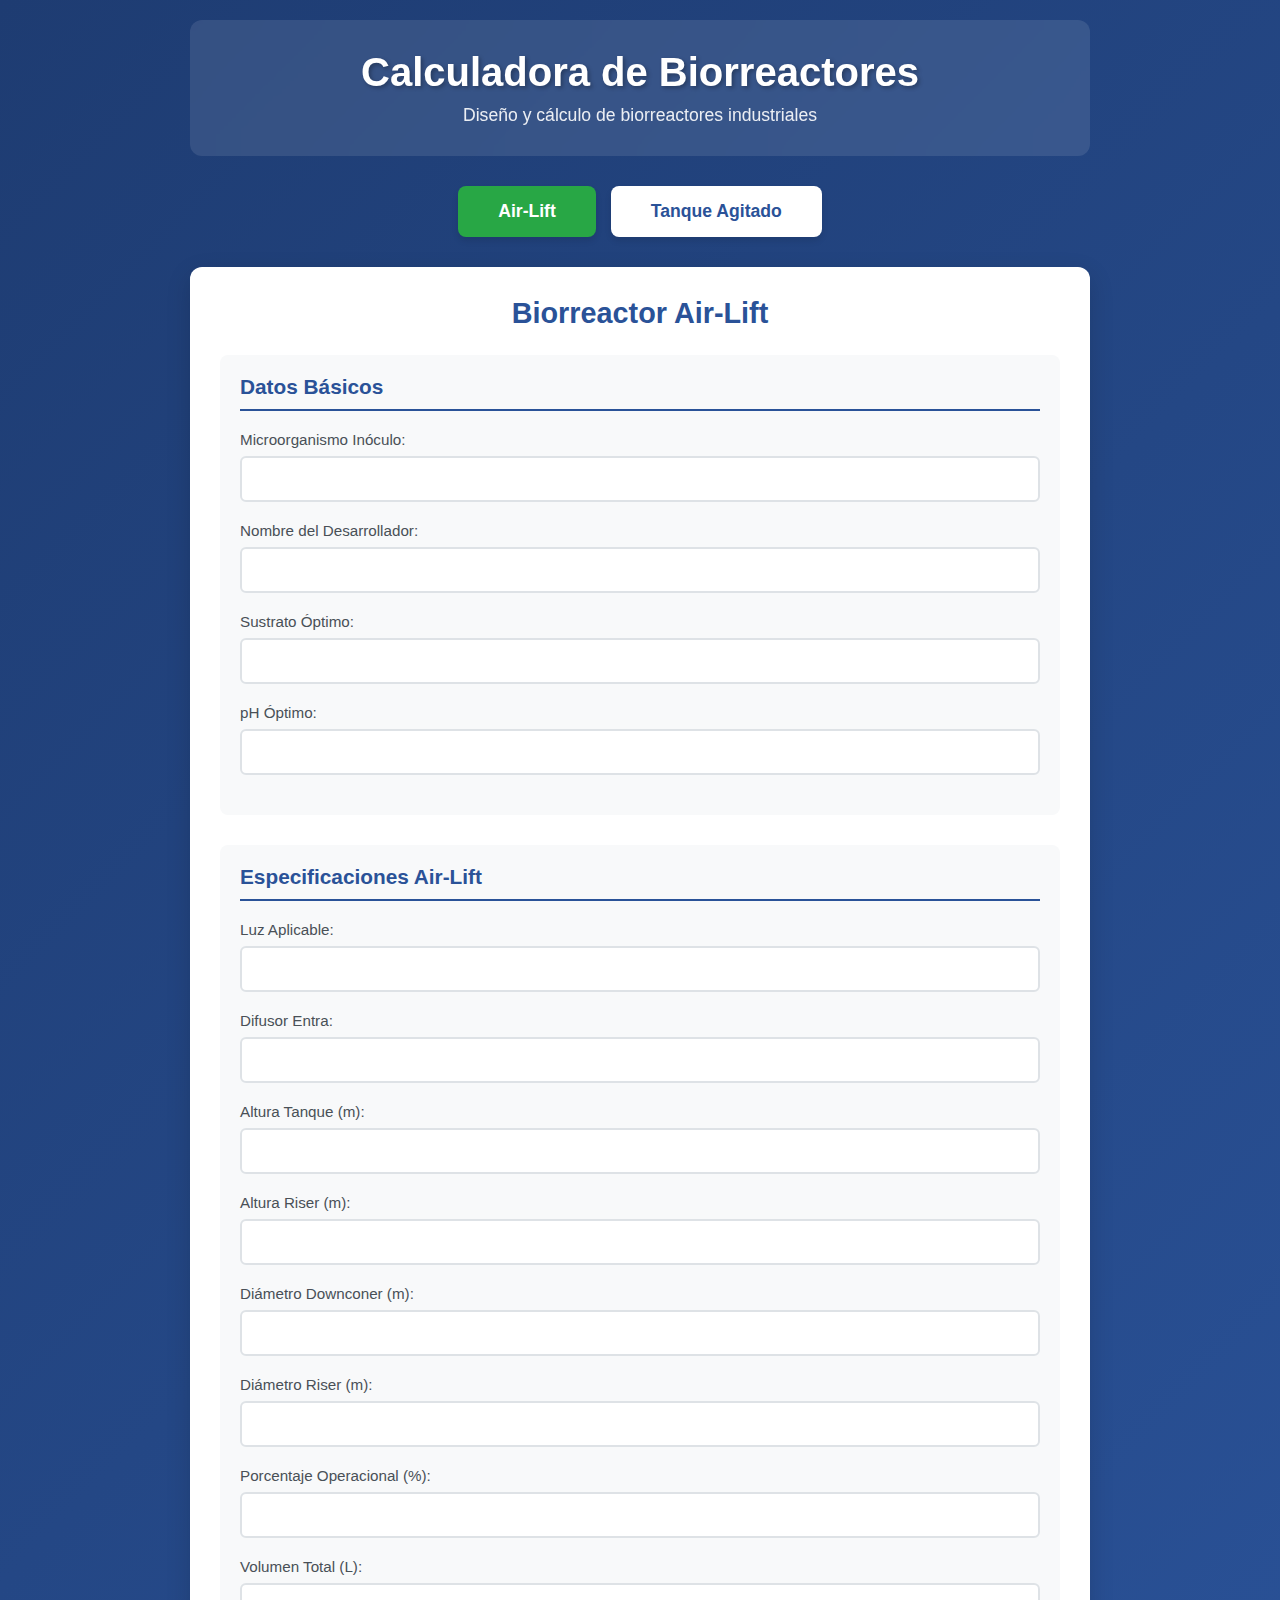
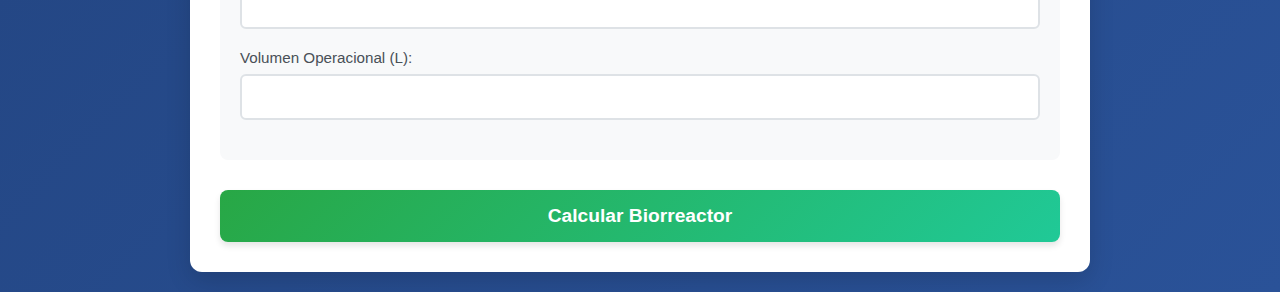
<file: frontend/index.html>
<!DOCTYPE html>
<html lang="es">
<head>
    <meta charset="UTF-8">
    <meta name="viewport" content="width=device-width, initial-scale=1.0">
    <title>Calculadora de Biorreactores</title>
    <link rel="stylesheet" href="styles.css">
</head>
<body>
    <div class="container">
        <header>
            <h1>Calculadora de Biorreactores</h1>
            <p>Diseño y cálculo de biorreactores industriales</p>
        </header>

        <div class="type-selector">
            <button class="type-btn active" data-type="airlift">Air-Lift</button>
            <button class="type-btn" data-type="tanque">Tanque Agitado</button>
        </div>

        <div id="formContainer">
            <form id="airliftForm" class="bioreactor-form active">
                <h2>Biorreactor Air-Lift</h2>

                <div class="section">
                    <h3>Datos Básicos</h3>
                    <div class="form-group">
                        <label>Microorganismo Inóculo:</label>
                        <input type="text" name="microorganismoInoculo" required>
                    </div>
                    <div class="form-group">
                        <label>Nombre del Desarrollador:</label>
                        <input type="text" name="nombreDesarrollador" required>
                    </div>
                    <div class="form-group">
                        <label>Sustrato Óptimo:</label>
                        <input type="text" name="sustratoOptimo" required>
                    </div>
                    <div class="form-group">
                        <label>pH Óptimo:</label>
                        <input type="number" step="0.01" name="optimoPh" required>
                    </div>
                </div>

                <div class="section">
                    <h3>Especificaciones Air-Lift</h3>
                    <div class="form-group">
                        <label>Luz Aplicable:</label>
                        <input type="text" name="luzAplicable" required>
                    </div>
                    <div class="form-group">
                        <label>Difusor Entra:</label>
                        <input type="text" name="difusorEntra" required>
                    </div>
                    <div class="form-group">
                        <label>Altura Tanque (m):</label>
                        <input type="number" step="0.01" name="alturaTanque" required>
                    </div>
                    <div class="form-group">
                        <label>Altura Riser (m):</label>
                        <input type="number" step="0.01" name="alturaRiser" required>
                    </div>
                    <div class="form-group">
                        <label>Diámetro Downconer (m):</label>
                        <input type="number" step="0.01" name="diametroDownconer" required>
                    </div>
                    <div class="form-group">
                        <label>Diámetro Riser (m):</label>
                        <input type="number" step="0.01" name="diametroRiser" required>
                    </div>
                    <div class="form-group">
                        <label>Porcentaje Operacional (%):</label>
                        <input type="number" step="0.01" name="porcentajeOperacional" required>
                    </div>
                    <div class="form-group">
                        <label>Volumen Total (L):</label>
                        <input type="number" step="0.01" name="volumenTotal" required>
                    </div>
                    <div class="form-group">
                        <label>Volumen Operacional (L):</label>
                        <input type="number" step="0.01" name="volumenOperacional" required>
                    </div>
                </div>

                <button type="submit" class="submit-btn">Calcular Biorreactor</button>
            </form>

            <form id="tanqueForm" class="bioreactor-form">
                <h2>Tanque Agitado</h2>

                <div class="section">
                    <h3>Datos Básicos</h3>
                    <div class="form-group">
                        <label>Microorganismo Inóculo:</label>
                        <input type="text" name="microorganismoInoculo" required>
                    </div>
                    <div class="form-group">
                        <label>Nombre del Desarrollador:</label>
                        <input type="text" name="nombreDesarrollador" required>
                    </div>
                    <div class="form-group">
                        <label>Sustrato Óptimo:</label>
                        <input type="text" name="sustratoOptimo" required>
                    </div>
                    <div class="form-group">
                        <label>pH Óptimo:</label>
                        <input type="number" step="0.01" name="optimoPh" required>
                    </div>
                </div>

                <div class="section">
                    <h3>Especificaciones Tanque Agitado</h3>
                    <div class="form-group">
                        <label>Volumen Operacional (L):</label>
                        <input type="number" step="0.01" name="volumenOperacionalTa" required>
                    </div>
                    <div class="form-group">
                        <label>Volumen Total (L):</label>
                        <input type="number" step="0.01" name="volumenTotalTa" required>
                    </div>
                    <div class="form-group">
                        <label>Diámetro Tanque (m):</label>
                        <input type="number" step="0.01" name="diametroTanque" required>
                    </div>
                    <div class="form-group">
                        <label>Diámetro Impulsor (m):</label>
                        <input type="number" step="0.01" name="diametroImpulsor" required>
                    </div>
                    <div class="form-group">
                        <label>Altura Tanque (m):</label>
                        <input type="number" step="0.01" name="alturaTanqueTa" required>
                    </div>
                    <div class="form-group">
                        <label>Altura Líquido (m):</label>
                        <input type="number" step="0.01" name="alturaLiquido" required>
                    </div>
                    <div class="form-group">
                        <label>Número de Deflectores:</label>
                        <input type="number" name="numeroDeflectores" required>
                    </div>
                    <div class="form-group">
                        <label>Anchura Deflectores (m):</label>
                        <input type="number" step="0.01" name="anchuraDeflectores" required>
                    </div>
                    <div class="form-group">
                        <label>Porcentaje Operacional (%):</label>
                        <input type="number" step="0.01" name="porcentajeOperacionalTa" required>
                    </div>
                    <div class="form-group">
                        <label>Separación Pared-Deflectores (m):</label>
                        <input type="number" step="0.01" name="separacionPared_Deflectores" required>
                    </div>
                    <div class="form-group">
                        <label>Longitud Útil Agitador (m):</label>
                        <input type="number" step="0.01" name="longitudUtilAgitador" required>
                    </div>
                    <div class="form-group">
                        <label>Distancia Agitador-Base (m):</label>
                        <input type="number" step="0.01" name="distanciaAgitador_Base" required>
                    </div>
                    <div class="form-group">
                        <label>Número de Álabes:</label>
                        <input type="number" step="0.01" name="numeroAlabes" required>
                    </div>
                    <div class="form-group">
                        <label>Anchura Álabes (m):</label>
                        <input type="number" step="0.01" name="anchuraAlabes" required>
                    </div>
                    <div class="form-group">
                        <label>Longitud Álabes (m):</label>
                        <input type="number" step="0.01" name="longitudAlabes" required>
                    </div>
                </div>

                <button type="submit" class="submit-btn">Calcular Biorreactor</button>
            </form>
        </div>

        <div id="resultContainer" class="result-container hidden">
            <div class="result-header">
                <h2>Resultados del Cálculo</h2>
                <p class="save-notice">Recuerda tomar una captura de pantalla si deseas guardar estos datos localmente</p>
            </div>
            <div id="resultContent" class="result-content"></div>
            <div class="result-actions">
                <button id="newCalculation" class="action-btn primary">Crear Nuevo Biorreactor</button>
                <button id="printResults" class="action-btn secondary">Imprimir Resultados</button>
            </div>
        </div>
    </div>

    <script src="script.js"></script>
</body>
</html>
</file>
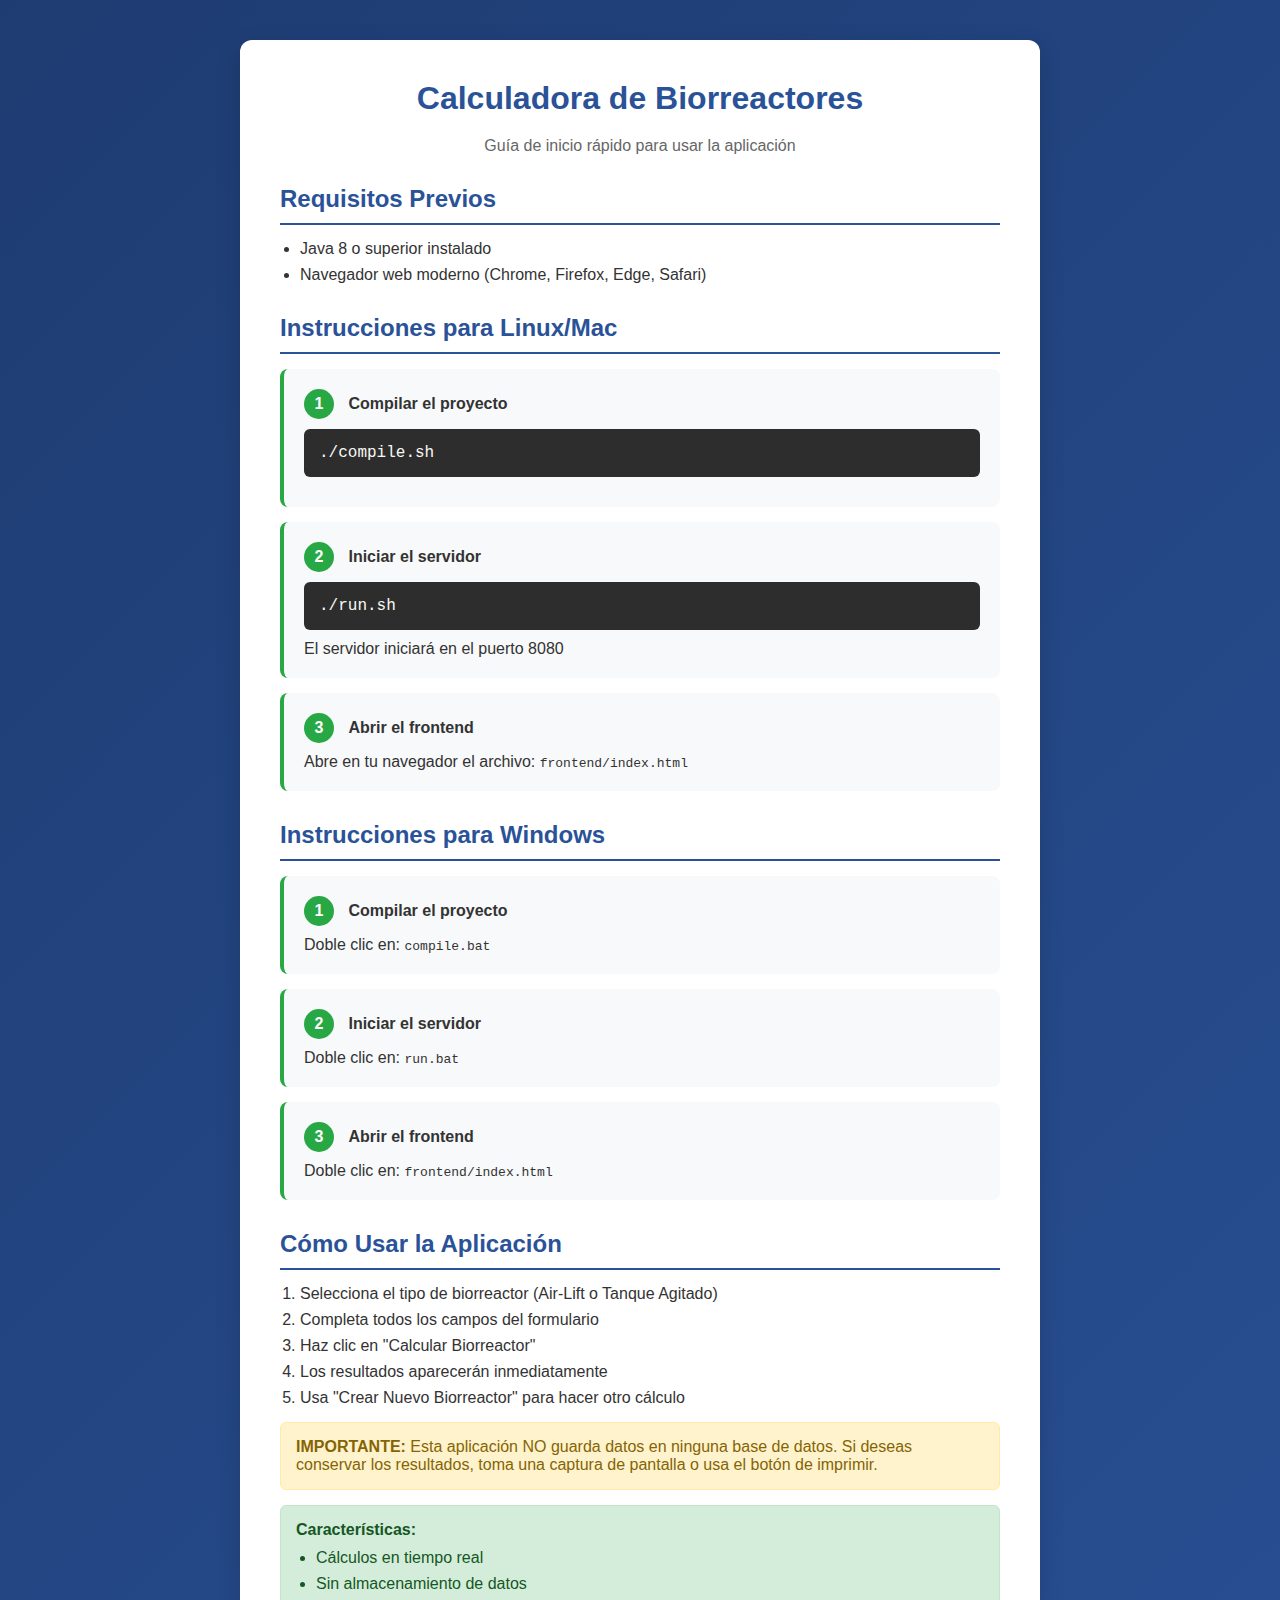
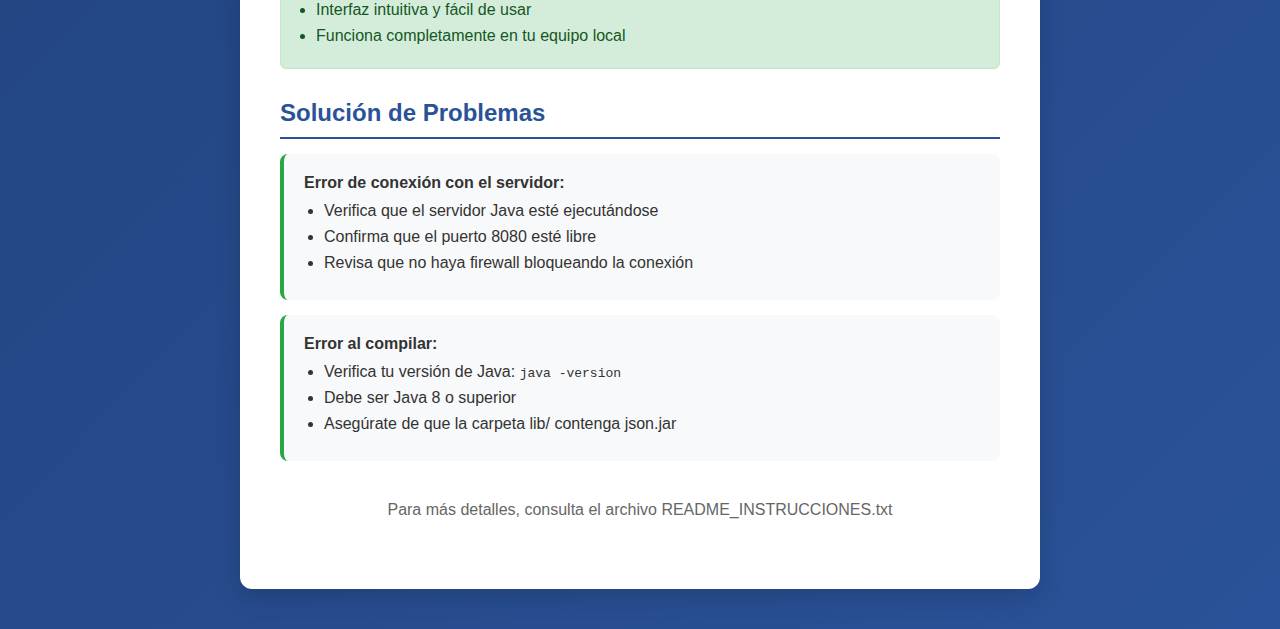
<file: INICIO_RAPIDO.html>
<!DOCTYPE html>
<html lang="es">
<head>
    <meta charset="UTF-8">
    <meta name="viewport" content="width=device-width, initial-scale=1.0">
    <title>Inicio Rápido - Calculadora de Biorreactores</title>
    <style>
        * {
            margin: 0;
            padding: 0;
            box-sizing: border-box;
        }
        body {
            font-family: 'Segoe UI', Tahoma, Geneva, Verdana, sans-serif;
            background: linear-gradient(135deg, #1e3c72 0%, #2a5298 100%);
            min-height: 100vh;
            padding: 40px 20px;
            color: #333;
        }
        .container {
            max-width: 800px;
            margin: 0 auto;
            background: white;
            padding: 40px;
            border-radius: 12px;
            box-shadow: 0 8px 24px rgba(0, 0, 0, 0.15);
        }
        h1 {
            color: #2a5298;
            margin-bottom: 20px;
            text-align: center;
        }
        h2 {
            color: #2a5298;
            margin-top: 30px;
            margin-bottom: 15px;
            border-bottom: 2px solid #2a5298;
            padding-bottom: 10px;
        }
        .step {
            background: #f8f9fa;
            padding: 20px;
            margin: 15px 0;
            border-radius: 8px;
            border-left: 4px solid #28a745;
        }
        .step-number {
            display: inline-block;
            width: 30px;
            height: 30px;
            background: #28a745;
            color: white;
            text-align: center;
            line-height: 30px;
            border-radius: 50%;
            font-weight: bold;
            margin-right: 10px;
        }
        .code {
            background: #2d2d2d;
            color: #f8f8f2;
            padding: 15px;
            border-radius: 6px;
            font-family: 'Courier New', monospace;
            margin: 10px 0;
            overflow-x: auto;
        }
        .warning {
            background: #fff3cd;
            border: 1px solid #ffeaa7;
            color: #856404;
            padding: 15px;
            border-radius: 6px;
            margin: 15px 0;
        }
        .success {
            background: #d4edda;
            border: 1px solid #c3e6cb;
            color: #155724;
            padding: 15px;
            border-radius: 6px;
            margin: 15px 0;
        }
        ul {
            margin-left: 20px;
            margin-top: 10px;
        }
        li {
            margin: 8px 0;
        }
        .btn {
            display: inline-block;
            padding: 12px 30px;
            background: #28a745;
            color: white;
            text-decoration: none;
            border-radius: 6px;
            font-weight: bold;
            margin: 10px 5px;
            transition: background 0.3s;
        }
        .btn:hover {
            background: #218838;
        }
        .center {
            text-align: center;
            margin: 30px 0;
        }
    </style>
</head>
<body>
    <div class="container">
        <h1>Calculadora de Biorreactores</h1>
        <p style="text-align: center; color: #666; margin-bottom: 30px;">
            Guía de inicio rápido para usar la aplicación
        </p>

        <h2>Requisitos Previos</h2>
        <ul>
            <li>Java 8 o superior instalado</li>
            <li>Navegador web moderno (Chrome, Firefox, Edge, Safari)</li>
        </ul>

        <h2>Instrucciones para Linux/Mac</h2>

        <div class="step">
            <span class="step-number">1</span>
            <strong>Compilar el proyecto</strong>
            <div class="code">./compile.sh</div>
        </div>

        <div class="step">
            <span class="step-number">2</span>
            <strong>Iniciar el servidor</strong>
            <div class="code">./run.sh</div>
            <p style="margin-top: 10px;">El servidor iniciará en el puerto 8080</p>
        </div>

        <div class="step">
            <span class="step-number">3</span>
            <strong>Abrir el frontend</strong>
            <p style="margin-top: 10px;">Abre en tu navegador el archivo: <code>frontend/index.html</code></p>
        </div>

        <h2>Instrucciones para Windows</h2>

        <div class="step">
            <span class="step-number">1</span>
            <strong>Compilar el proyecto</strong>
            <p style="margin-top: 10px;">Doble clic en: <code>compile.bat</code></p>
        </div>

        <div class="step">
            <span class="step-number">2</span>
            <strong>Iniciar el servidor</strong>
            <p style="margin-top: 10px;">Doble clic en: <code>run.bat</code></p>
        </div>

        <div class="step">
            <span class="step-number">3</span>
            <strong>Abrir el frontend</strong>
            <p style="margin-top: 10px;">Doble clic en: <code>frontend/index.html</code></p>
        </div>

        <h2>Cómo Usar la Aplicación</h2>

        <ol style="margin-left: 20px;">
            <li>Selecciona el tipo de biorreactor (Air-Lift o Tanque Agitado)</li>
            <li>Completa todos los campos del formulario</li>
            <li>Haz clic en "Calcular Biorreactor"</li>
            <li>Los resultados aparecerán inmediatamente</li>
            <li>Usa "Crear Nuevo Biorreactor" para hacer otro cálculo</li>
        </ol>

        <div class="warning">
            <strong>IMPORTANTE:</strong> Esta aplicación NO guarda datos en ninguna base de datos.
            Si deseas conservar los resultados, toma una captura de pantalla o usa el botón de imprimir.
        </div>

        <div class="success">
            <strong>Características:</strong>
            <ul>
                <li>Cálculos en tiempo real</li>
                <li>Sin almacenamiento de datos</li>
                <li>Interfaz intuitiva y fácil de usar</li>
                <li>Funciona completamente en tu equipo local</li>
            </ul>
        </div>

        <h2>Solución de Problemas</h2>

        <div class="step">
            <strong>Error de conexión con el servidor:</strong>
            <ul>
                <li>Verifica que el servidor Java esté ejecutándose</li>
                <li>Confirma que el puerto 8080 esté libre</li>
                <li>Revisa que no haya firewall bloqueando la conexión</li>
            </ul>
        </div>

        <div class="step">
            <strong>Error al compilar:</strong>
            <ul>
                <li>Verifica tu versión de Java: <code>java -version</code></li>
                <li>Debe ser Java 8 o superior</li>
                <li>Asegúrate de que la carpeta lib/ contenga json.jar</li>
            </ul>
        </div>

        <div class="center">
            <p style="color: #666; margin-top: 40px;">
                Para más detalles, consulta el archivo README_INSTRUCCIONES.txt
            </p>
        </div>
    </div>
</body>
</html>
</file>
<file: frontend/styles.css>
* {
    margin: 0;
    padding: 0;
    box-sizing: border-box;
}

body {
    font-family: 'Segoe UI', Tahoma, Geneva, Verdana, sans-serif;
    background: linear-gradient(135deg, #1e3c72 0%, #2a5298 100%);
    min-height: 100vh;
    padding: 20px;
    color: #333;
}

.container {
    max-width: 900px;
    margin: 0 auto;
}

header {
    text-align: center;
    color: white;
    margin-bottom: 30px;
    padding: 30px 20px;
    background: rgba(255, 255, 255, 0.1);
    border-radius: 12px;
    backdrop-filter: blur(10px);
}

header h1 {
    font-size: 2.5rem;
    margin-bottom: 10px;
    text-shadow: 2px 2px 4px rgba(0, 0, 0, 0.3);
}

header p {
    font-size: 1.1rem;
    opacity: 0.9;
}

.type-selector {
    display: flex;
    gap: 15px;
    justify-content: center;
    margin-bottom: 30px;
}

.type-btn {
    padding: 15px 40px;
    font-size: 1.1rem;
    font-weight: 600;
    border: none;
    border-radius: 8px;
    background: white;
    color: #2a5298;
    cursor: pointer;
    transition: all 0.3s ease;
    box-shadow: 0 4px 6px rgba(0, 0, 0, 0.1);
}

.type-btn:hover {
    transform: translateY(-2px);
    box-shadow: 0 6px 12px rgba(0, 0, 0, 0.15);
}

.type-btn.active {
    background: #28a745;
    color: white;
}

.bioreactor-form {
    display: none;
    background: white;
    padding: 30px;
    border-radius: 12px;
    box-shadow: 0 8px 24px rgba(0, 0, 0, 0.15);
}

.bioreactor-form.active {
    display: block;
}

.bioreactor-form h2 {
    color: #2a5298;
    margin-bottom: 25px;
    font-size: 1.8rem;
    text-align: center;
}

.section {
    margin-bottom: 30px;
    padding: 20px;
    background: #f8f9fa;
    border-radius: 8px;
}

.section h3 {
    color: #2a5298;
    margin-bottom: 20px;
    font-size: 1.3rem;
    border-bottom: 2px solid #2a5298;
    padding-bottom: 10px;
}

.form-group {
    margin-bottom: 20px;
}

.form-group label {
    display: block;
    margin-bottom: 8px;
    color: #495057;
    font-weight: 500;
    font-size: 0.95rem;
}

.form-group input {
    width: 100%;
    padding: 12px;
    border: 2px solid #dee2e6;
    border-radius: 6px;
    font-size: 1rem;
    transition: border-color 0.3s ease;
}

.form-group input:focus {
    outline: none;
    border-color: #2a5298;
}

.submit-btn {
    width: 100%;
    padding: 15px;
    font-size: 1.2rem;
    font-weight: 600;
    border: none;
    border-radius: 8px;
    background: linear-gradient(135deg, #28a745 0%, #20c997 100%);
    color: white;
    cursor: pointer;
    transition: all 0.3s ease;
    box-shadow: 0 4px 6px rgba(0, 0, 0, 0.1);
}

.submit-btn:hover {
    transform: translateY(-2px);
    box-shadow: 0 6px 12px rgba(0, 0, 0, 0.2);
}

.result-container {
    background: white;
    padding: 30px;
    border-radius: 12px;
    box-shadow: 0 8px 24px rgba(0, 0, 0, 0.15);
}

.result-container.hidden {
    display: none;
}

.result-header {
    text-align: center;
    margin-bottom: 30px;
}

.result-header h2 {
    color: #2a5298;
    font-size: 1.8rem;
    margin-bottom: 15px;
}

.save-notice {
    background: #fff3cd;
    color: #856404;
    padding: 12px;
    border-radius: 6px;
    border: 1px solid #ffeaa7;
    font-size: 0.95rem;
}

.result-content {
    background: #f8f9fa;
    padding: 25px;
    border-radius: 8px;
    margin-bottom: 25px;
}

.result-item {
    display: flex;
    justify-content: space-between;
    padding: 12px 0;
    border-bottom: 1px solid #dee2e6;
}

.result-item:last-child {
    border-bottom: none;
}

.result-label {
    font-weight: 600;
    color: #495057;
}

.result-value {
    color: #2a5298;
    font-weight: 500;
}

.result-actions {
    display: flex;
    gap: 15px;
    justify-content: center;
}

.action-btn {
    padding: 15px 30px;
    font-size: 1.1rem;
    font-weight: 600;
    border: none;
    border-radius: 8px;
    cursor: pointer;
    transition: all 0.3s ease;
}

.action-btn.primary {
    background: linear-gradient(135deg, #28a745 0%, #20c997 100%);
    color: white;
}

.action-btn.secondary {
    background: #6c757d;
    color: white;
}

.action-btn:hover {
    transform: translateY(-2px);
    box-shadow: 0 4px 8px rgba(0, 0, 0, 0.2);
}

@media print {
    body {
        background: white;
    }

    .type-selector,
    .result-actions,
    .save-notice {
        display: none !important;
    }

    .result-container {
        box-shadow: none;
    }
}

@media (max-width: 768px) {
    header h1 {
        font-size: 1.8rem;
    }

    .type-selector {
        flex-direction: column;
    }

    .type-btn {
        width: 100%;
    }

    .result-actions {
        flex-direction: column;
    }

    .action-btn {
        width: 100%;
    }
}
</file>
